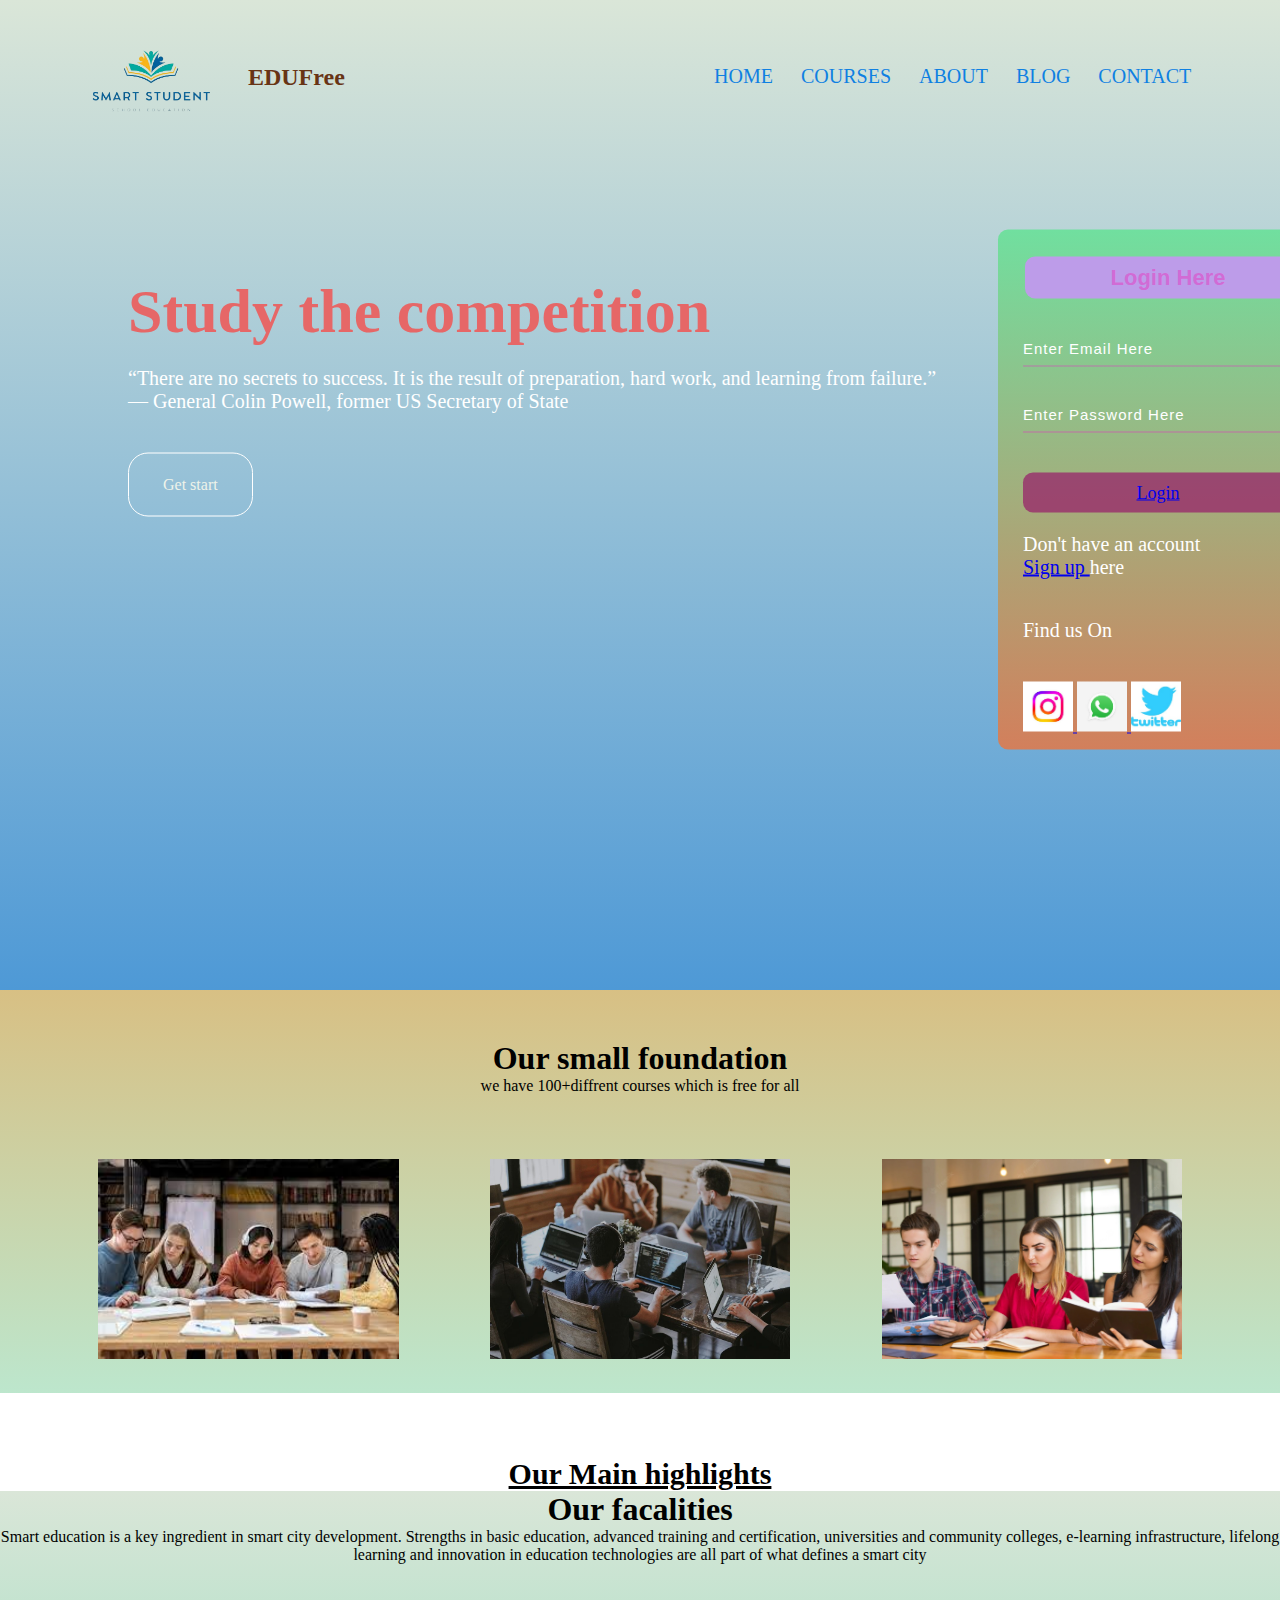
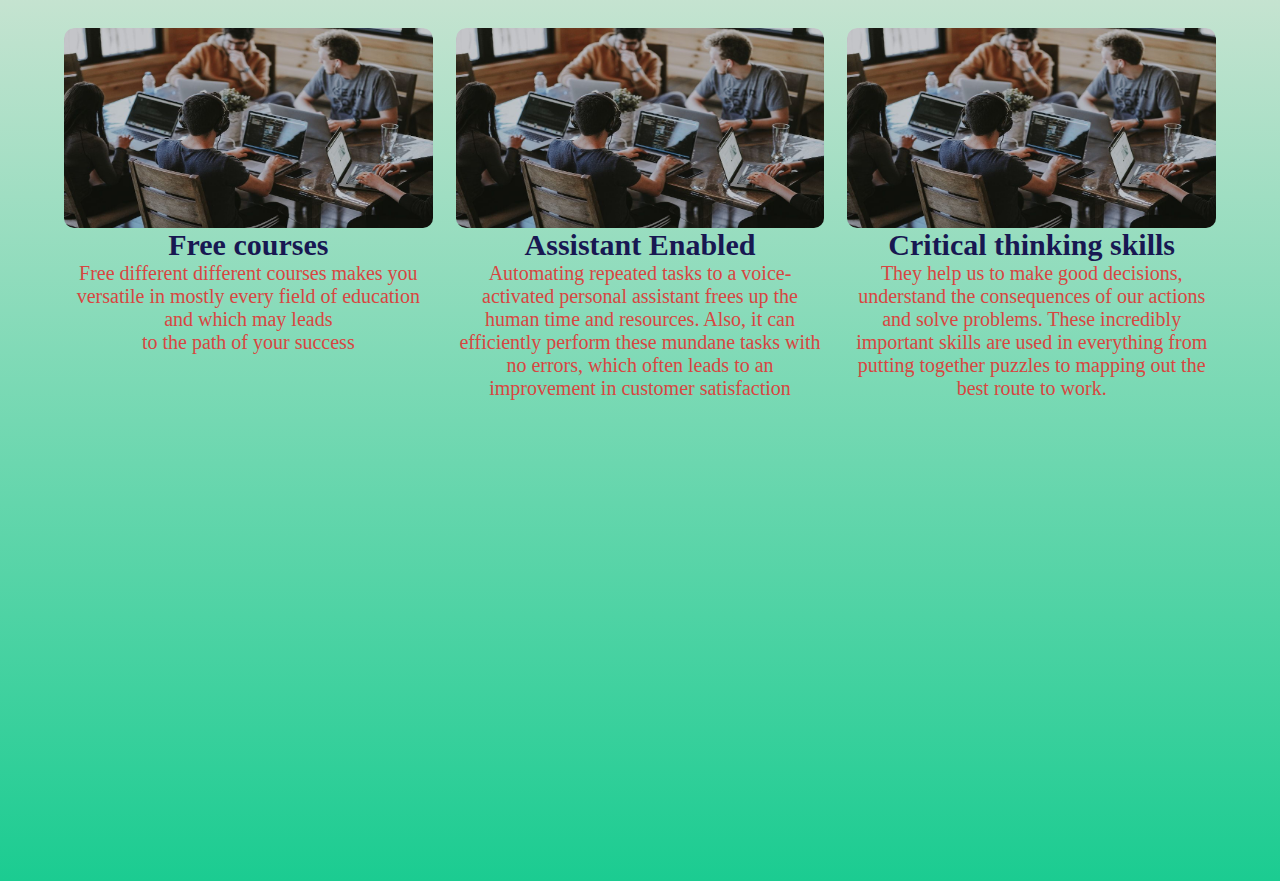
<file: index.html>
<!DOCTYPE html>
<html lang="en">

<head>
    <meta charset="UTF-8">
    <meta http-equiv="X-UA-Compatible" content="IE=edge">
    <meta name="viewport" content="width=device-width, initial-scale=1.0">
    <title>Education</title>
    <link rel="stylesheet" href="index.css">
</head>

<body>
    <section class="header">
        <nav>
            <a href="index.html"><img src="logo1.png" height="100px"></a>
            <h2 class="limn">&nbsp;&nbsp;&nbsp;&nbsp;&nbsp;EDUFree</h2>
            <div class="nav-links">
                <i class="fa-na-times"></i>
                <ul>
                    <li><a href="inbox.html">HOME</a></li>
                    <li><a href="#">COURSES</a></li>
                    <li><a href="#">ABOUT</a></li>
                    <li><a href="#">BLOG</a></li>
                    <li><a href="#">CONTACT</a></li>
                </ul>

                </li>

        </nav>
        <div class="text-box">
            <h1>Study the competition</h1>
            <p>
                “There are no secrets to success. It is the result of preparation, hard work, and learning from
                failure.”
                <br>
                ― General Colin Powell, former US Secretary of State
            </p>
            <a href="frontpage.html" class="hero-btn">Get start</a>
            <div class="content">
                <div class="form">
                    <h2>Login Here</h2>
                    <input type="email" name="email" placeholder="Enter Email Here">
                    <input type="password" name="" placeholder="Enter Password Here">
                    <button class="btnn"><a href="login.html">Login</a></button>

                    <p class="link">Don't have an account<br>
                        <a href="frontpage.html">Sign up </a> here</a>
                    </p>
                    <p class="liw">Find us On</p>

                    <div class="icons">
                        <a href="https://www.instagram.com/">
                            <img src="insta.jpeg" alt="Instagram" width="50px">
                        </a>
                        <a href="https://web.whatsapp.com/">
                            <img src="whats.jpeg" alt="Whatsapp" width="50px">
                        </a>
                        <a href="https://twitter.com/i/flow/login">
                            <img src="twitter.jpeg" alt="twitter" width="50px">
                        </a>
                    </div>
                </div>
    </section>
    <section class="campus">
        <h1>Our small foundation</h1>
        <p>we have 100+diffrent courses which is free for all</p>
        <div class="row">
            <div class="campus-col">
                <img src="study1.jpeg" height="200px">
                <div class="layer">
                    <h3>Video</h3>
                </div>
            </div>
            <div class="campus-col">
                <img src="study.jpeg" height="200px">
                <div class="layer">
                    <h3>Notes</h3>
                </div>
            </div>
            <div class="campus-col">
                <img src="study3.jpeg" height="200px">
                <div class="layer">
                    <h3>Question Bank</h3>
                </div>
    </section>
    <section>
        <h1 class="our" ><u>Our Main highlights</u></h1>
    </section>
    <section class="facalities">
        <h1> Our facalities
        </h1>
        <p>Smart education is a key ingredient in smart city development. Strengths in basic education, advanced training and certification, universities and community colleges, e-learning infrastructure, lifelong learning and innovation in education technologies are all part of what defines a smart city</p>
        <div class="row">
            <div class="facalities-col">
                <img src="study.jpeg" height="200px">
                <h3>Free courses</h3>
                <p>Free different different courses makes you versatile in mostly every field of education and which may leads <br> to the path of your success</p>

            </div>
            <div class="facalities-col">
                <img src="study.jpeg" height="200px">
                <h3>Assistant Enabled</h3>
                <p>Automating repeated tasks to a voice-activated personal assistant frees up the human time and resources. Also, it can efficiently perform these mundane tasks with no errors, which often leads to an improvement in customer satisfaction</p>

            </div>
            <div class="facalities-col">
                <img src="study.jpeg" height="200px" >
                <h3>Critical thinking skills </h3>
                <p>They help us to make good decisions, understand the consequences of our actions and solve problems. These incredibly important skills are used in everything from putting together puzzles to mapping out the best route to work.</p>

            </div>
        </div>
    </section>
</body>

</html>
</file>
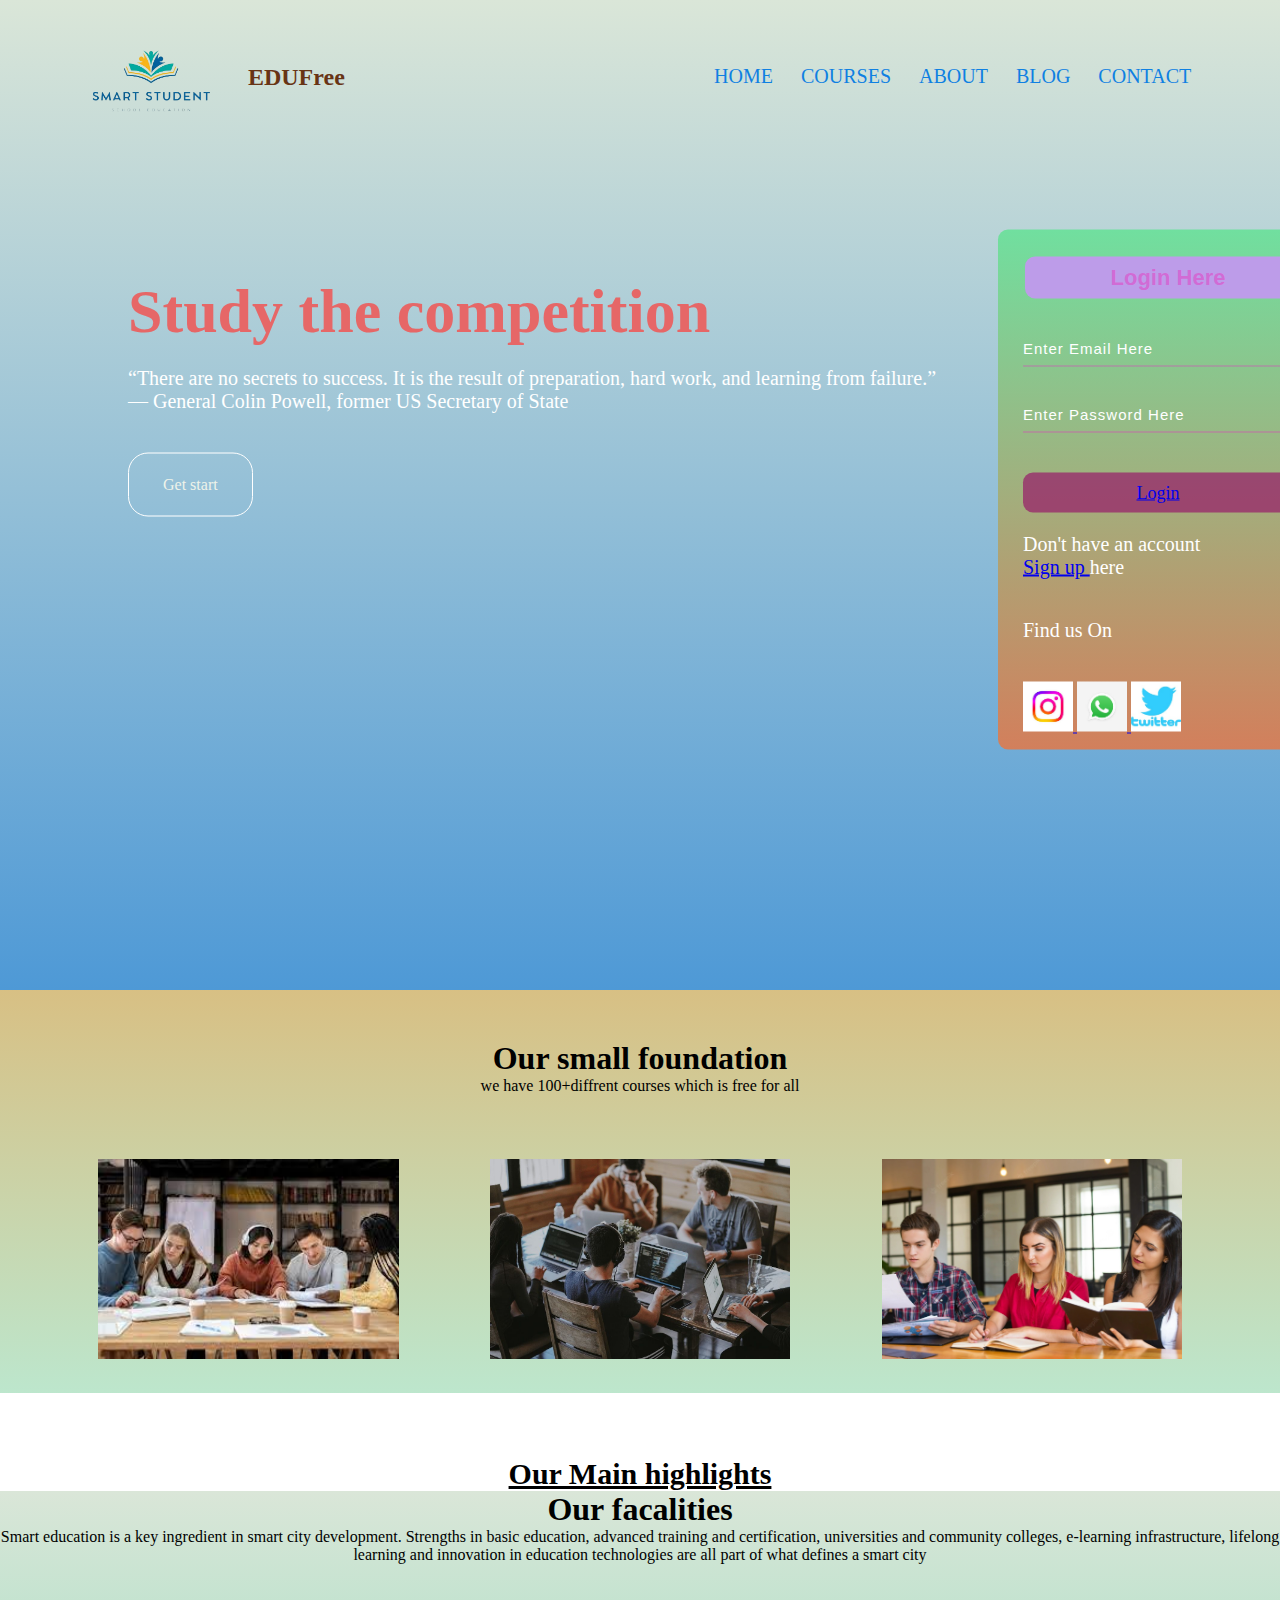
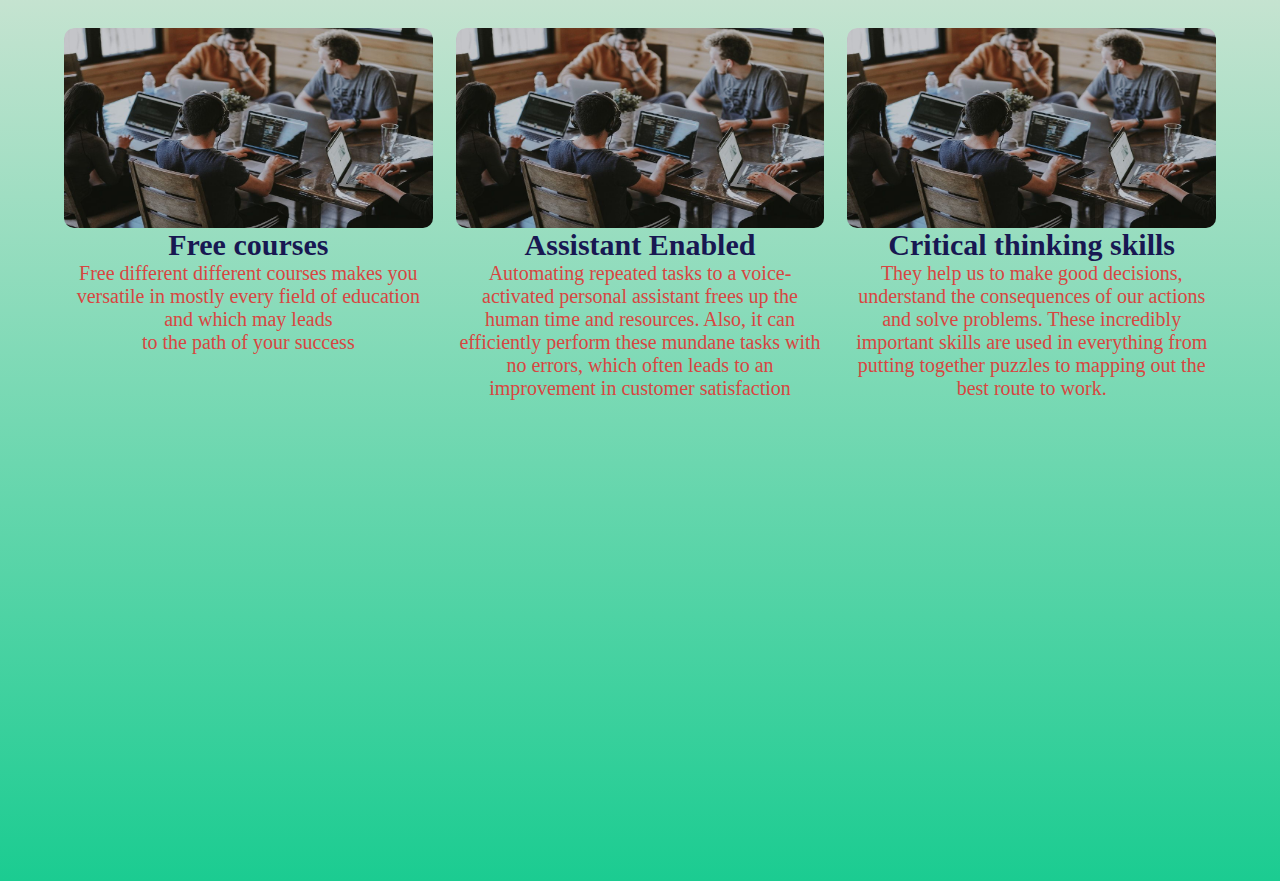
<file: inbox.html>
<!DOCTYPE html>
<html lang="en">

<head>
    <meta charset="UTF-8">
    <meta http-equiv="X-UA-Compatible" content="IE=edge">
    <meta name="viewport" content="width=device-width, initial-scale=1.0">
    <title>Education</title>
    <link rel="stylesheet" href="inbox.css">
</head>

<body>
    <section class="header">
        <nav>
            <a href="inbox.html"><img src="logo1.png" height="100px"></a>
            <h2 class="limn">&nbsp;&nbsp;&nbsp;&nbsp;&nbsp;EDUFree</h2>
            <div class="nav-links">
                <i class="fa-na-times"></i>
                <ul>
                    <li><a href="inbox.html">HOME</a></li>
                    <li><a href="#">COURSES</a></li>
                    <li><a href="#">ABOUT</a></li>
                    <li><a href="#">BLOG</a></li>
                    <li><a href="#">CONTACT</a></li>
                </ul>

                </li>

        </nav>
        <div class="text-box">
            <h1>Study the competition</h1>
            <p>
                “There are no secrets to success. It is the result of preparation, hard work, and learning from
                failure.”
                <br>
                ― General Colin Powell, former US Secretary of State
            </p>
            <a href="frontpage.html" class="hero-btn">Get start</a>
            <div class="content">
                <div class="form">
                    <h2>Login Here</h2>
                    <input type="email" name="email" placeholder="Enter Email Here">
                    <input type="password" name="" placeholder="Enter Password Here">
                    <button class="btnn"><a href="login.html">Login</a></button>

                    <p class="link">Don't have an account<br>
                        <a href="frontpage.html">Sign up </a> here</a>
                    </p>
                    <p class="liw">Find us On</p>

                    <div class="icons">
                        <a href="https://www.instagram.com/">
                            <img src="insta.jpeg" alt="Instagram" width="50px">
                        </a>
                        <a href="https://web.whatsapp.com/">
                            <img src="whats.jpeg" alt="Whatsapp" width="50px">
                        </a>
                        <a href="https://twitter.com/i/flow/login">
                            <img src="twitter.jpeg" alt="twitter" width="50px">
                        </a>
                    </div>
                </div>
    </section>
    <section class="campus">
        <h1>Our small foundation</h1>
        <p>we have 100+diffrent courses which is free for all</p>
        <div class="row">
            <div class="campus-col">
                <img src="study1.jpeg" height="200px">
                <div class="layer">
                    <h3>Video</h3>
                </div>
            </div>
            <div class="campus-col">
                <img src="study.jpeg" height="200px">
                <div class="layer">
                    <h3>Notes</h3>
                </div>
            </div>
            <div class="campus-col">
                <img src="study3.jpeg" height="200px">
                <div class="layer">
                    <h3>Question Bank</h3>
                </div>
    </section>
    <section>
        <h1 class="our" ><u>Our Main highlights</u></h1>
    </section>
    <section class="facalities">
        <h1> Our facalities
        </h1>
        <p>Smart education is a key ingredient in smart city development. Strengths in basic education, advanced training and certification, universities and community colleges, e-learning infrastructure, lifelong learning and innovation in education technologies are all part of what defines a smart city</p>
        <div class="row">
            <div class="facalities-col">
                <img src="study.jpeg" height="200px">
                <h3>Free courses</h3>
                <p>Free different different courses makes you versatile in mostly every field of education and which may leads <br> to the path of your success</p>

            </div>
            <div class="facalities-col">
                <img src="study.jpeg" height="200px">
                <h3>Assistant Enabled</h3>
                <p>Automating repeated tasks to a voice-activated personal assistant frees up the human time and resources. Also, it can efficiently perform these mundane tasks with no errors, which often leads to an improvement in customer satisfaction</p>

            </div>
            <div class="facalities-col">
                <img src="study.jpeg" height="200px" >
                <h3>Critical thinking skills </h3>
                <p>They help us to make good decisions, understand the consequences of our actions and solve problems. These incredibly important skills are used in everything from putting together puzzles to mapping out the best route to work.</p>

            </div>
        </div>
    </section>
</body>

</html>
</file>
<file: index.css>
*{
    padding: 0;
    margin: 0;
    font-family: 'Times New Roman', Times, serif;

}
.header{
        min-height: 110vh;
        width: 100%;
        background-image: linear-gradient(rgb(218, 230, 216),rgb(78, 153, 214));
        background-position: center;
        background-size: cover;
        position: relative;
}
.limn{
    /* font-family:'Times New Roman', Times, serif; */
    color:rgb(104, 52, 21) ;
    text-align:center;
}
nav{
    display: flex;
    padding:2% 6%;
    justify-content: space-between;
    align-items: center;
}
.nav img{
    width: 150px;
    
}
.nav-links{
    flex: 1;
    text-align: right;
}
.nav-links ul li{
    list-style:none;
    display: inline-block;
    padding: 18px 12px ;
    position: relative;
}
.nav-links ul li a{
    color: rgb(15, 128, 226);
    text-decoration: none;
    font-size: 20px;

}
.nav-links ul li::after{
    content: '';
    width: 0;
    height: 2px;
    background:rgb(240, 98, 98);
    display: block;
    margin: auto;
    transition: 0.5s;
}
.nav-links ul li:hover::after{
    width: 100%;
}
.text-box{
    width: 70%;
    color: rgb(230, 103, 103);
    position: absolute;
    top: 40%;
    left:45%;
    transform: translate(-50%,-50%);
    text-align:0;
}
.text-box h1{
    font-size: 62px;
}
.text-box p{
    margin: 20px 0 40px;
    font-size: 20px;
    color: rgb(255, 255, 255);
}
.hero-btn{
text-align: center;
    display: inline-block;
    text-decoration: none;
    color: rgb(238, 243, 234);
    border: 1px solid #fff;
    border-radius: 20px;
    padding: 22px 34px;
    font: size 13px;
background: transparent;
position: relative;
cursor: pointer;
}
.hero-btn:hover{
    border: 1px solid rgb(243, 150, 150);
    background: rgb(219, 120, 120);
    transition: 1s;
}
.form{
    width: 300px;
    height: 470px;
    background: linear-gradient(to top, rgba(235, 116, 61, 0.8),rgba(94, 226, 145, 0.8));
    position: absolute;
    top: -20px;
    left: 870px;
    transform: translate(0%,-5%);
    border-radius: 10px;
    padding: 25px;
}

.form h2{
    width: 270px;
    font-family: sans-serif;
    text-align: center;
    color: #ff00aa56;
    font-size: 22px;
    background-color: rgb(189, 156, 233);
    border-radius: 10px;
    margin: 2px;
    padding: 8px;
}

.form input{
    width: 270px;
    height: 35px;
    background: transparent;
    border-bottom: 1px solid #ff00d467;
    border-top: none;
    border-right: none;
    border-left: none;
    color: #fff;
    font-size: 15px;
    letter-spacing: 1px;
    margin-top: 30px;
    font-family: sans-serif;
}

.form input:focus{
    outline: none;
}

::placeholder{
    color: #fff;
    font-family: Arial;
}

.btnn{
    width: 270px;
    height: 40px;
    background: #9605669d;
    border: none;
    margin-top: 40px;
    font-size: 18px;
    border-radius: 10px;
    cursor: pointer;
    color: #fff;
    transition: 0.4s ease;
}
.btnn:hover{
    background: #fff;
    color: #6b0e5f;
}
.row{
    margin: 5%;
    display: flex;
    justify-content: space-between;
}
.campus{
    width: 100%;
    margin: auto;
    text-align: center;
    padding-top: 50px;
    background: linear-gradient(to top,rgba(172, 224, 192, 0.8),rgba(206, 176, 101, 0.8));
}
.campus-col{
flex-basis: 32%;
border-radius: 10px;
margin-bottom: 30px;
position:relative;
overflow: hidden;
}
.course-col img{
width: 100%;
display: block;
}
.course-col:hover{
    box-shadow: 0 0 20px 0px rgb(12, 48, 65);
}
.layer{
    background:transparent;
    height: 100%;
    width: 100%;
    position: absolute;
    top: 0;
    left: 0;   
    transition: 1s;
}
.layer:hover{
    background: rgba(126, 126, 240, 0.801);
}
.layer h3{ 
    width: 100%;
    font-weight: 500;
    color: rgb(117, 86, 86);
    font-size: 26px;
    bottom: 0;
    left: 50%;
    transform: translateX(-50%);
    position: absolute;
    opacity: 0;
    transition: 1s;
}
.layer:hover h3{
    bottom: 49%;
    opacity: 1;
}
.facalities{
    min-height: 110vh;
    width: 100%;
    text-align: center;
    background-image: linear-gradient(rgb(218, 230, 216),rgb(27, 204, 145));
    background-position: center;
    background-size: cover;
    position: relative;
}
.our{
    /* background-color: rgb(151, 226, 201); */
    text-align: center;
    font-size:30px;
}
.facalities-col p{
font: size 40px;
}
.facalities-col{
    flex-basis: 32%;
    border-radius: 10px;
    margin-bottom: 30px;
    position:relative;
    overflow: hidden;
    }
    .facalities-col img{
    width: 100%;
    display: block;
    border: 10px;
    border-radius: 10px;
}

    .facalities-col h3{
        color: rgb(24, 24, 82);
    font-size: 30px;    
    }
    
    .facalities-col p{
        color: #d84641;
        font-size: 20px;
    }
</file>
<file: inbox.css>
*{
    padding: 0;
    margin: 0;
    font-family: 'Times New Roman', Times, serif;

}
.header{
        min-height: 110vh;
        width: 100%;
        background-image: linear-gradient(rgb(218, 230, 216),rgb(78, 153, 214));
        background-position: center;
        background-size: cover;
        position: relative;
}
.limn{
    /* font-family:'Times New Roman', Times, serif; */
    color:rgb(104, 52, 21) ;
    text-align:center;
}
nav{
    display: flex;
    padding:2% 6%;
    justify-content: space-between;
    align-items: center;
}
.nav img{
    width: 150px;
    
}
.nav-links{
    flex: 1;
    text-align: right;
}
.nav-links ul li{
    list-style:none;
    display: inline-block;
    padding: 18px 12px ;
    position: relative;
}
.nav-links ul li a{
    color: rgb(15, 128, 226);
    text-decoration: none;
    font-size: 20px;

}
.nav-links ul li::after{
    content: '';
    width: 0;
    height: 2px;
    background:rgb(240, 98, 98);
    display: block;
    margin: auto;
    transition: 0.5s;
}
.nav-links ul li:hover::after{
    width: 100%;
}
.text-box{
    width: 70%;
    color: rgb(230, 103, 103);
    position: absolute;
    top: 40%;
    left:45%;
    transform: translate(-50%,-50%);
    text-align:0;
}
.text-box h1{
    font-size: 62px;
}
.text-box p{
    margin: 20px 0 40px;
    font-size: 20px;
    color: rgb(255, 255, 255);
}
.hero-btn{
text-align: center;
    display: inline-block;
    text-decoration: none;
    color: rgb(238, 243, 234);
    border: 1px solid #fff;
    border-radius: 20px;
    padding: 22px 34px;
    font: size 13px;
background: transparent;
position: relative;
cursor: pointer;
}
.hero-btn:hover{
    border: 1px solid rgb(243, 150, 150);
    background: rgb(219, 120, 120);
    transition: 1s;
}
.form{
    width: 300px;
    height: 470px;
    background: linear-gradient(to top, rgba(235, 116, 61, 0.8),rgba(94, 226, 145, 0.8));
    position: absolute;
    top: -20px;
    left: 870px;
    transform: translate(0%,-5%);
    border-radius: 10px;
    padding: 25px;
}

.form h2{
    width: 270px;
    font-family: sans-serif;
    text-align: center;
    color: #ff00aa56;
    font-size: 22px;
    background-color: rgb(189, 156, 233);
    border-radius: 10px;
    margin: 2px;
    padding: 8px;
}

.form input{
    width: 270px;
    height: 35px;
    background: transparent;
    border-bottom: 1px solid #ff00d467;
    border-top: none;
    border-right: none;
    border-left: none;
    color: #fff;
    font-size: 15px;
    letter-spacing: 1px;
    margin-top: 30px;
    font-family: sans-serif;
}

.form input:focus{
    outline: none;
}

::placeholder{
    color: #fff;
    font-family: Arial;
}

.btnn{
    width: 270px;
    height: 40px;
    background: #9605669d;
    border: none;
    margin-top: 40px;
    font-size: 18px;
    border-radius: 10px;
    cursor: pointer;
    color: #fff;
    transition: 0.4s ease;
}
.btnn:hover{
    background: #fff;
    color: #6b0e5f;
}
.row{
    margin: 5%;
    display: flex;
    justify-content: space-between;
}
.campus{
    width: 100%;
    margin: auto;
    text-align: center;
    padding-top: 50px;
    background: linear-gradient(to top,rgba(172, 224, 192, 0.8),rgba(206, 176, 101, 0.8));
}
.campus-col{
flex-basis: 32%;
border-radius: 10px;
margin-bottom: 30px;
position:relative;
overflow: hidden;
}
.course-col img{
width: 100%;
display: block;
}
.course-col:hover{
    box-shadow: 0 0 20px 0px rgb(12, 48, 65);
}
.layer{
    background:transparent;
    height: 100%;
    width: 100%;
    position: absolute;
    top: 0;
    left: 0;   
    transition: 1s;
}
.layer:hover{
    background: rgba(126, 126, 240, 0.801);
}
.layer h3{ 
    width: 100%;
    font-weight: 500;
    color: rgb(117, 86, 86);
    font-size: 26px;
    bottom: 0;
    left: 50%;
    transform: translateX(-50%);
    position: absolute;
    opacity: 0;
    transition: 1s;
}
.layer:hover h3{
    bottom: 49%;
    opacity: 1;
}
.facalities{
    min-height: 110vh;
    width: 100%;
    text-align: center;
    background-image: linear-gradient(rgb(218, 230, 216),rgb(27, 204, 145));
    background-position: center;
    background-size: cover;
    position: relative;
}
.our{
    /* background-color: rgb(151, 226, 201); */
    text-align: center;
    font-size:30px;
}
.facalities-col p{
font: size 40px;
}
.facalities-col{
    flex-basis: 32%;
    border-radius: 10px;
    margin-bottom: 30px;
    position:relative;
    overflow: hidden;
    }
    .facalities-col img{
    width: 100%;
    display: block;
    border: 10px;
    border-radius: 10px;
}

    .facalities-col h3{
        color: rgb(24, 24, 82);
    font-size: 30px;    
    }
    
    .facalities-col p{
        color: #d84641;
        font-size: 20px;
    }
</file>
